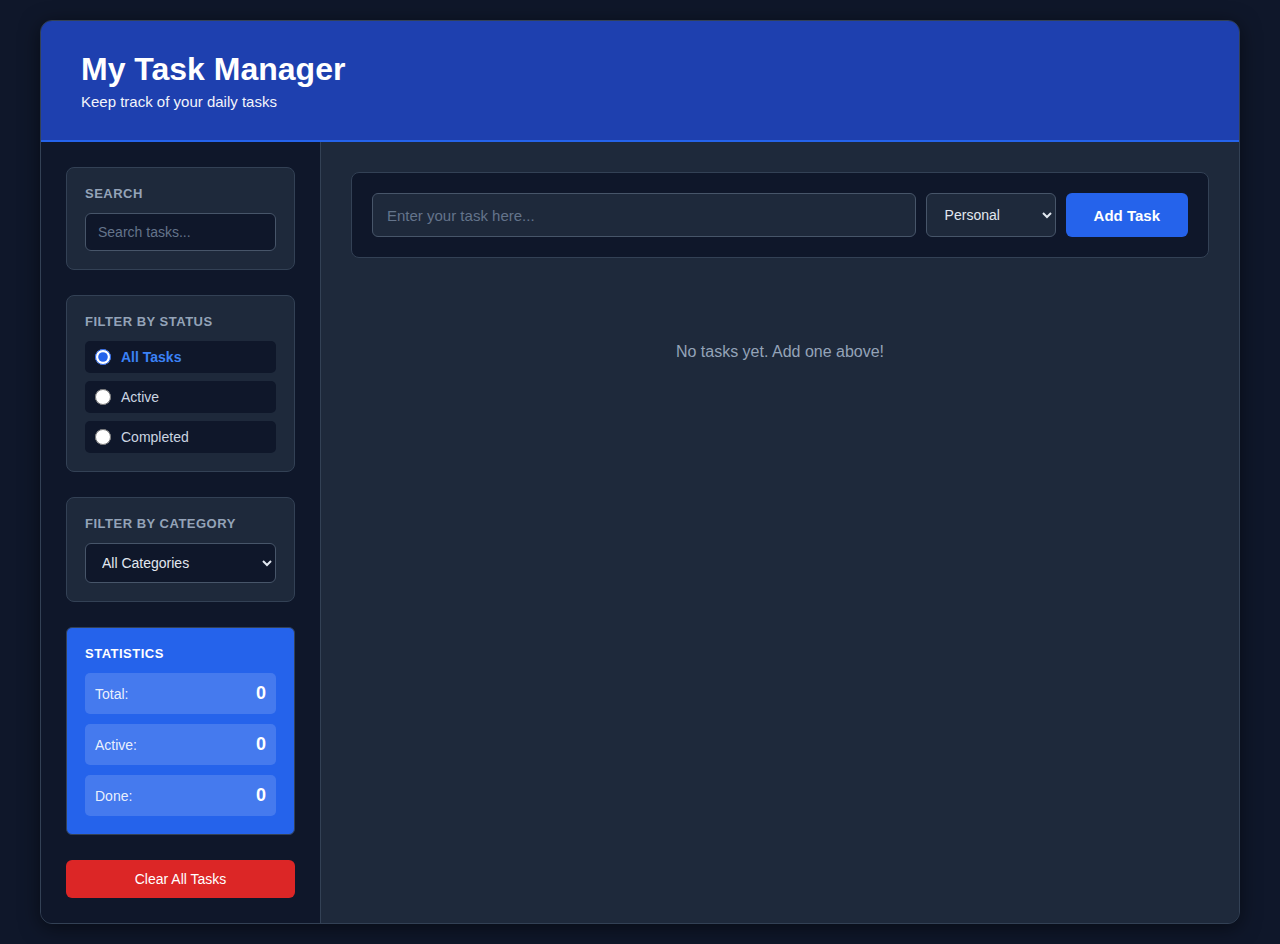
<file: index.html>
<!DOCTYPE html>
<html lang="en">
<head>
    <meta charset="UTF-8">
    <meta name="viewport" content="width=device-width, initial-scale=1.0">
    <title>My Task Manager</title>
    <link rel="stylesheet" href="style.css">
</head>
<body>
    <div class="app-container">
        <!-- Header -->
        <header class="app-header">
            <h1>My Task Manager</h1>
            <p>Keep track of your daily tasks</p>
        </header>

        <!-- Main Content Area -->
        <div class="main-content">
            
            <!-- Left Sidebar -->
            <aside class="sidebar">
                
                <!-- Search Box -->
                <div class="sidebar-section">
                    <h3>Search</h3>
                    <input 
                        type="text" 
                        id="searchInput" 
                        placeholder="Search tasks..."
                    >
                </div>

                <!-- Filter by Status -->
                <div class="sidebar-section">
                    <h3>Filter by Status</h3>
                    <div class="filter-options">
                        <label class="filter-option">
                            <input type="radio" name="filter" value="all" checked>
                            <span>All Tasks</span>
                        </label>
                        <label class="filter-option">
                            <input type="radio" name="filter" value="active">
                            <span>Active</span>
                        </label>
                        <label class="filter-option">
                            <input type="radio" name="filter" value="completed">
                            <span>Completed</span>
                        </label>
                    </div>
                </div>

                <!-- Filter by Category (Dropdown) -->
                <div class="sidebar-section">
                    <h3>Filter by Category</h3>
                    <select id="categoryFilter" class="category-dropdown">
                        <option value="all">All Categories</option>
                        <option value="work">Work</option>
                        <option value="personal">Personal</option>
                        <option value="urgent">Urgent</option>
                        <option value="other">Other</option>
                    </select>
                </div>

                <!-- Statistics -->
                <div class="sidebar-section stats-sidebar">
                    <h3>Statistics</h3>
                    <div class="stat-item">
                        <span class="stat-label">Total:</span>
                        <span class="stat-value" id="totalTasks">0</span>
                    </div>
                    <div class="stat-item">
                        <span class="stat-label">Active:</span>
                        <span class="stat-value" id="activeTasks">0</span>
                    </div>
                    <div class="stat-item">
                        <span class="stat-label">Done:</span>
                        <span class="stat-value" id="completedTasks">0</span>
                    </div>
                </div>

                <!-- Clear Button -->
                <button class="clear-btn" id="clearBtn">Clear All Tasks</button>
            </aside>

            <!-- Main Task Area -->
            <main class="task-area">
                
                <!-- Feedback Message -->
                <div id="feedbackMessage" class="feedback-message"></div>

                <!-- Add Task Section -->
                <div class="add-task-section">
                    <input 
                        type="text" 
                        id="taskInput" 
                        placeholder="Enter your task here..."
                        maxlength="200"
                    >
                    <select id="categorySelect">
                        <option value="personal">Personal</option>
                        <option value="work">Work</option>
                        <option value="urgent">Urgent</option>
                        <option value="other">Other</option>
                    </select>
                    <button id="addBtn">Add Task</button>
                </div>

                <!-- Task List -->
                <ul id="taskList">
                    <div class="empty-message" id="emptyMessage">
                        <p>No tasks yet. Add one above!</p>
                    </div>
                </ul>
            </main>

        </div>
    </div>

    <script src="script.js"></script>
</body>
</html>
</file>
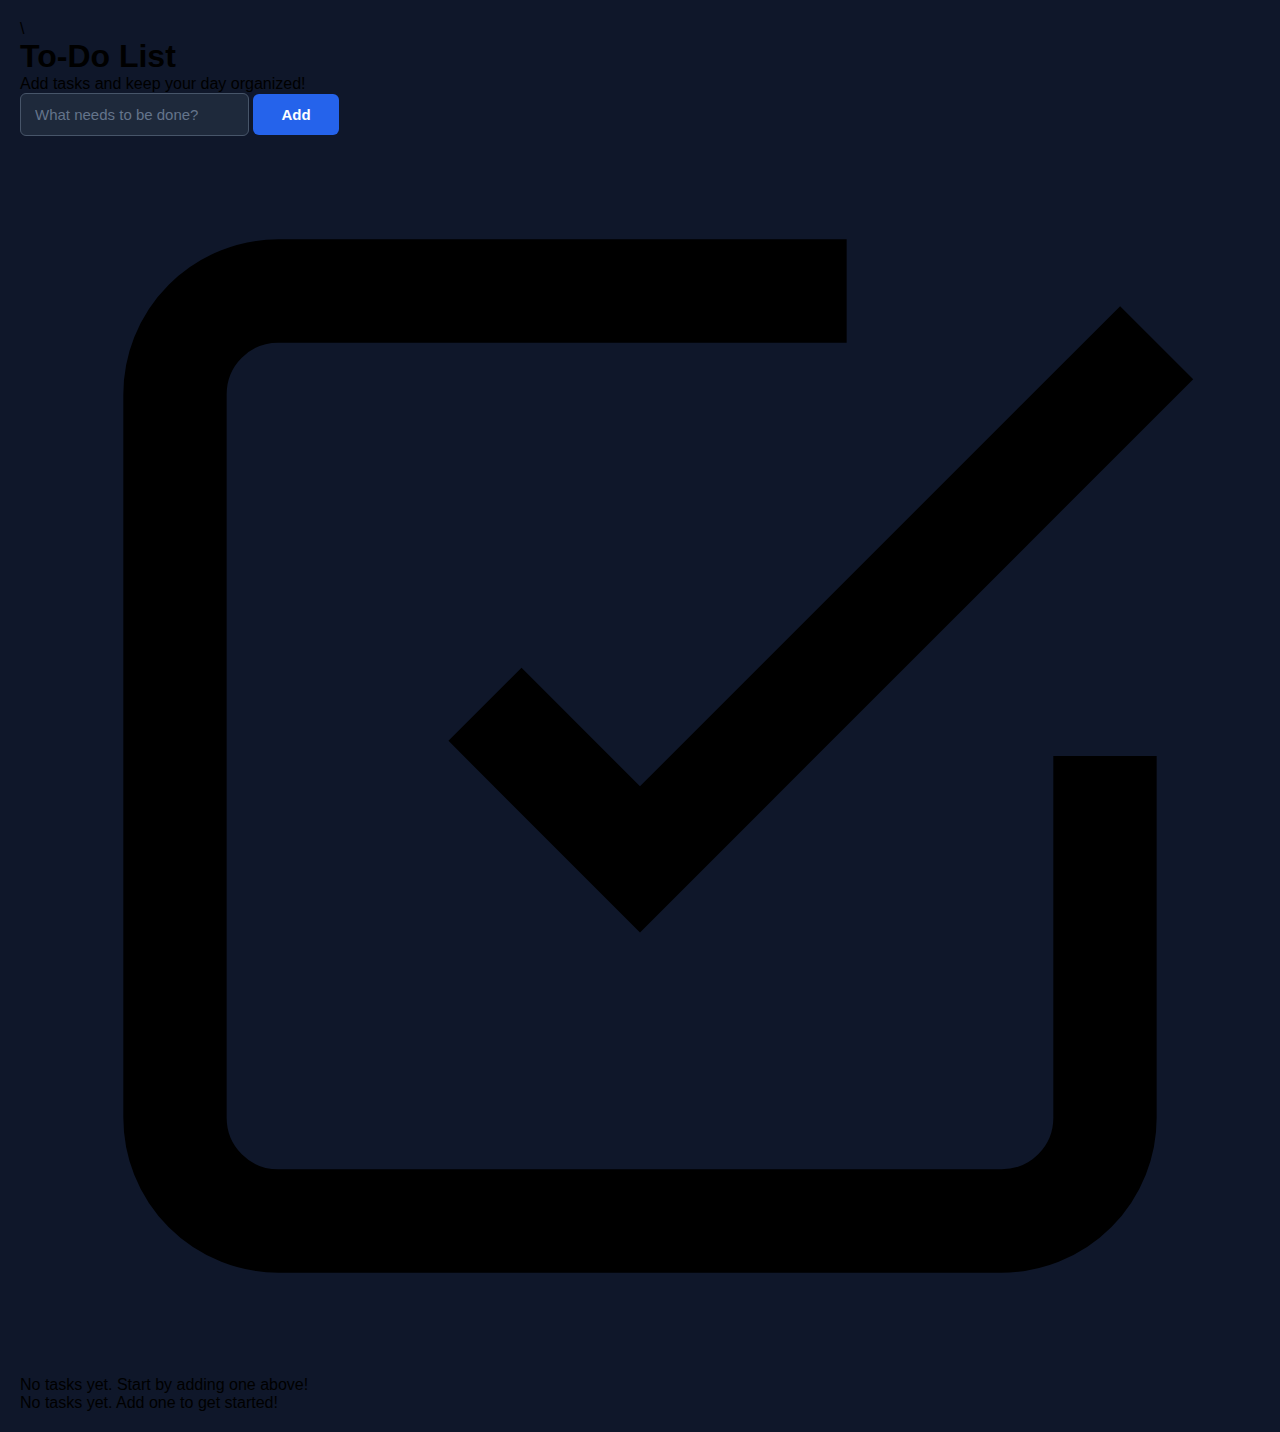
<file: main.html>
\<!DOCTYPE html>
<html lang="en">
<head>
    <meta charset="UTF-8">
    <meta name="viewport" content="width=device-width, initial-scale=1.0">
    <title>To-Do List with Sound</title>
    <link rel="stylesheet" href="style.css">
</head>
<body>
    <div class="container">
        <h1>To-Do List</h1>
        <p class="subtitle">Add tasks and keep your day organized!</p>
        
        <div class="input-container">
            <input 
                type="text" 
                id="taskInput" 
                placeholder="What needs to be done?"
                autocomplete="off"
            >
            <button id="addBtn">Add</button>
        </div>

        <ul id="todoList">
            <!-- Empty state - visible by default -->
            <div class="empty-state" id="emptyState">
                <svg viewBox="0 0 24 24" fill="none" stroke="currentColor" stroke-width="2">
                    <path d="M9 11l3 3L22 4"></path>
                    <path d="M21 12v7a2 2 0 01-2 2H5a2 2 0 01-2-2V5a2 2 0 012-2h11"></path>
                </svg>
                <p>No tasks yet. Start by adding one above!</p>
            </div>
        </ul>

        <div class="stats">
            <span id="statsText">No tasks yet. Add one to get started!</span>
        </div>
    </div>

    <script src="script.js"></script>
</body>
</html>
</file>
<file: style.css>
/* Basic reset */
* {
    margin: 0;
    padding: 0;
    box-sizing: border-box;
}

body {
    font-family: Arial, sans-serif;
    background-color: #0f172a;
    min-height: 100vh;
    padding: 20px;
}

/* App Container */
.app-container {
    max-width: 1200px;
    margin: 0 auto;
    background-color: #1e293b;
    min-height: calc(100vh - 40px);
    border-radius: 12px;
    box-shadow: 0 4px 20px rgba(0,0,0,0.5);
    overflow: hidden;
    border: 1px solid #334155;
}

/* Header */
.app-header {
    background-color: #1e40af;
    color: white;
    padding: 30px 40px;
    border-bottom: 2px solid #2563eb;
}

.app-header h1 {
    font-size: 32px;
    margin-bottom: 5px;
    font-weight: 600;
}

.app-header p {
    font-size: 15px;
    opacity: 0.95;
}

/* Main Content */
.main-content {
    display: flex;
    min-height: calc(100vh - 160px);
}

/* ============================================
   SIDEBAR
   ============================================ */

.sidebar {
    width: 280px;
    background-color: #0f172a;
    border-right: 1px solid #334155;
    padding: 25px;
    flex-shrink: 0;
}

.sidebar-section {
    margin-bottom: 25px;
    padding: 18px;
    background-color: #1e293b;
    border-radius: 8px;
    border: 1px solid #334155;
}

.sidebar-section:last-child {
    border-bottom: none;
}

.sidebar-section h3 {
    font-size: 13px;
    color: #94a3b8;
    margin-bottom: 12px;
    text-transform: uppercase;
    letter-spacing: 0.5px;
    font-weight: 600;
}

/* Search Input */
#searchInput {
    width: 100%;
    padding: 10px 12px;
    border: 1px solid #475569;
    border-radius: 6px;
    font-size: 14px;
    transition: border-color 0.2s;
    background-color: #0f172a;
    color: #e2e8f0;
}

#searchInput::placeholder {
    color: #64748b;
}

#searchInput:focus {
    outline: none;
    border-color: #2563eb;
    background-color: #1e293b;
}

/* Filter Options (Radio Buttons) */
.filter-options {
    display: flex;
    flex-direction: column;
    gap: 8px;
}

.filter-option {
    display: flex;
    align-items: center;
    cursor: pointer;
    padding: 8px 10px;
    border-radius: 5px;
    transition: background-color 0.2s;
    background-color: #0f172a;
}

.filter-option:hover {
    background-color: #1e293b;
}

.filter-option input[type="radio"] {
    margin-right: 10px;
    cursor: pointer;
    width: 16px;
    height: 16px;
    accent-color: #2563eb;
}

.filter-option input[type="radio"]:checked + span {
    color: #3b82f6;
    font-weight: 600;
}

.filter-option span {
    font-size: 14px;
    color: #cbd5e1;
}

/* Category Dropdown */
.category-dropdown {
    width: 100%;
    padding: 10px 12px;
    border: 1px solid #475569;
    border-radius: 6px;
    font-size: 14px;
    background-color: #0f172a;
    color: #e2e8f0;
    cursor: pointer;
    transition: border-color 0.2s;
}

.category-dropdown:focus {
    outline: none;
    border-color: #2563eb;
    background-color: #1e293b;
}

/* Statistics */
.stats-sidebar {
    background-color: #2563eb;
    padding: 18px;
    border-radius: 6px;
    color: white;
}

.stats-sidebar h3 {
    color: white;
    margin-bottom: 12px;
}

.stat-item {
    display: flex;
    justify-content: space-between;
    align-items: center;
    margin-bottom: 10px;
    padding: 10px;
    background-color: rgba(255,255,255,0.15);
    border-radius: 5px;
}

.stat-item:last-child {
    margin-bottom: 0;
}

.stat-label {
    color: rgba(255,255,255,0.9);
    font-size: 14px;
}

.stat-value {
    font-weight: bold;
    font-size: 18px;
    color: white;
}

/* Clear Button */
.clear-btn {
    width: 100%;
    padding: 11px;
    background-color: #dc2626;
    color: white;
    border: none;
    border-radius: 6px;
    cursor: pointer;
    font-size: 14px;
    font-weight: 500;
    transition: background-color 0.2s;
}

.clear-btn:hover {
    background-color: #b91c1c;
}

/* ============================================
   MAIN TASK AREA
   ============================================ */

.task-area {
    flex: 1;
    padding: 30px;
    background-color: #1e293b;
}

/* Feedback Messages */
.feedback-message {
    padding: 12px 16px;
    margin-bottom: 20px;
    border-radius: 6px;
    display: none;
    font-size: 14px;
    font-weight: 500;
    border-left: 3px solid;
}

.feedback-message.success {
    background-color: #dcfce7;
    color: #166534;
    border-left-color: #22c55e;
}

.feedback-message.error {
    background-color: #fee2e2;
    color: #991b1b;
    border-left-color: #ef4444;
}

.feedback-message.warning {
    background-color: #fef3c7;
    color: #92400e;
    border-left-color: #f59e0b;
}

/* Add Task Section */
.add-task-section {
    display: flex;
    gap: 10px;
    margin-bottom: 25px;
    padding: 20px;
    background-color: #0f172a;
    border-radius: 8px;
    border: 1px solid #334155;
}

#taskInput {
    flex: 1;
    padding: 12px 14px;
    border: 1px solid #475569;
    border-radius: 6px;
    font-size: 15px;
    transition: border-color 0.2s;
    background-color: #1e293b;
    color: #e2e8f0;
}

#taskInput::placeholder {
    color: #64748b;
}

#taskInput:focus {
    outline: none;
    border-color: #2563eb;
    background-color: #0f172a;
}

#categorySelect {
    padding: 12px 14px;
    border: 1px solid #475569;
    border-radius: 6px;
    font-size: 14px;
    background-color: #1e293b;
    color: #e2e8f0;
    cursor: pointer;
    min-width: 130px;
    transition: border-color 0.2s;
}

#categorySelect:focus {
    outline: none;
    border-color: #2563eb;
    background-color: #0f172a;
}

#addBtn {
    padding: 12px 28px;
    background-color: #2563eb;
    color: white;
    border: none;
    border-radius: 6px;
    cursor: pointer;
    font-size: 15px;
    font-weight: 600;
    transition: background-color 0.2s;
}

#addBtn:hover {
    background-color: #1d4ed8;
}

/* Task List */
#taskList {
    list-style: none;
}

/* Task Items */
.task-item {
    background-color: #0f172a;
    border: 1px solid #334155;
    border-radius: 8px;
    padding: 16px;
    margin-bottom: 10px;
    display: flex;
    align-items: center;
    gap: 14px;
    transition: border-color 0.2s, box-shadow 0.2s;
}

.task-item:hover {
    border-color: #475569;
    box-shadow: 0 2px 12px rgba(0,0,0,0.3);
}

.task-item.completed {
    background-color: #14532d;
    border-color: #166534;
}

.task-item.completed .task-text {
    text-decoration: line-through;
    color: #86efac;
}

/* Checkbox */
.task-checkbox {
    width: 22px;
    height: 22px;
    border: 2px solid #2563eb;
    border-radius: 4px;
    cursor: pointer;
    flex-shrink: 0;
    position: relative;
    transition: background-color 0.2s, border-color 0.2s;
}

.task-checkbox:hover {
    border-color: #1d4ed8;
}

.task-item.completed .task-checkbox {
    background-color: #2563eb;
    border-color: #2563eb;
}

.task-item.completed .task-checkbox::after {
    content: '✓';
    color: white;
    position: absolute;
    top: 50%;
    left: 50%;
    transform: translate(-50%, -50%);
    font-size: 14px;
    font-weight: bold;
}

/* Task Content */
.task-content {
    flex: 1;
}

.task-text {
    font-size: 15px;
    color: #e2e8f0;
    margin-bottom: 5px;
    line-height: 1.5;
}

/* Category Badges */
.task-category {
    display: inline-block;
    padding: 4px 12px;
    border-radius: 5px;
    font-size: 11px;
    font-weight: 600;
    text-transform: uppercase;
    letter-spacing: 0.5px;
    border: 1px solid;
}

/* Work - Purple */
.category-work {
    background-color: #ede9fe;
    color: #6b21a8;
    border-color: #c4b5fd;
}

/* Personal - Blue */
.category-personal {
    background-color: #dbeafe;
    color: #1e40af;
    border-color: #93c5fd;
}

/* Urgent - Red */
.category-urgent {
    background-color: #fee2e2;
    color: #991b1b;
    border-color: #fca5a5;
}

/* Other - Orange */
.category-other {
    background-color: #ffedd5;
    color: #c2410c;
    border-color: #fdba74;
}

/* Task Buttons */
.task-buttons {
    display: flex;
    gap: 8px;
}

.edit-btn,
.delete-btn,
.save-btn,
.cancel-btn {
    padding: 7px 14px;
    border: none;
    border-radius: 5px;
    cursor: pointer;
    font-size: 13px;
    font-weight: 500;
    transition: background-color 0.2s;
}

.edit-btn {
    background-color: #2563eb;
    color: white;
}

.edit-btn:hover {
    background-color: #1d4ed8;
}

.delete-btn {
    background-color: #dc2626;
    color: white;
}

.delete-btn:hover {
    background-color: #b91c1c;
}

.save-btn {
    background-color: #059669;
    color: white;
}

.save-btn:hover {
    background-color: #047857;
}

.cancel-btn {
    background-color: #6b7280;
    color: white;
}

.cancel-btn:hover {
    background-color: #4b5563;
}

/* Edit Input */
.edit-input {
    width: 100%;
    padding: 10px 12px;
    border: 1px solid #2563eb;
    border-radius: 5px;
    font-size: 14px;
    background-color: #0f172a;
    color: #e2e8f0;
}

.edit-input:focus {
    outline: none;
    border-color: #1d4ed8;
}

/* Empty Message */
.empty-message {
    text-align: center;
    padding: 60px 20px;
    color: #64748b;
}

.empty-message p {
    font-size: 16px;
    color: #94a3b8;
}

/* ============================================
   SCROLLBAR
   ============================================ */

.task-area::-webkit-scrollbar {
    width: 8px;
}

.task-area::-webkit-scrollbar-track {
    background: #0f172a;
}

.task-area::-webkit-scrollbar-thumb {
    background: #475569;
    border-radius: 4px;
}

.task-area::-webkit-scrollbar-thumb:hover {
    background: #64748b;
}

/* ============================================
   RESPONSIVE DESIGN
   ============================================ */

@media (max-width: 900px) {
    .sidebar {
        width: 240px;
        padding: 20px;
    }
    
    .task-area {
        padding: 25px;
    }
}

@media (max-width: 768px) {
    body {
        padding: 10px;
    }
    
    .app-container {
        border-radius: 6px;
    }
    
    .main-content {
        flex-direction: column;
    }
    
    .sidebar {
        width: 100%;
        border-right: none;
        border-bottom: 1px solid #e2e8f0;
        padding: 20px;
    }
    
    .sidebar-section {
        margin-bottom: 15px;
        padding-bottom: 15px;
    }
    
    .app-header {
        padding: 25px 30px;
    }
    
    .app-header h1 {
        font-size: 26px;
    }
    
    .task-area {
        padding: 20px;
    }
    
    .add-task-section {
        flex-direction: column;
        padding: 18px;
    }
    
    #taskInput,
    #categorySelect,
    #addBtn {
        width: 100%;
    }
    
    .task-item {
        flex-wrap: wrap;
    }
    
    .task-buttons {
        width: 100%;
        justify-content: flex-end;
        margin-top: 10px;
    }
}

@media (max-width: 480px) {
    .app-header {
        padding: 20px;
    }
    
    .app-header h1 {
        font-size: 22px;
    }
    
    .sidebar {
        padding: 15px;
    }
    
    .task-area {
        padding: 15px;
    }
    
    .add-task-section {
        padding: 15px;
    }
    
    .task-item {
        padding: 14px;
    }
    
    .empty-message {
        padding: 50px 15px;
    }
}
</file>
